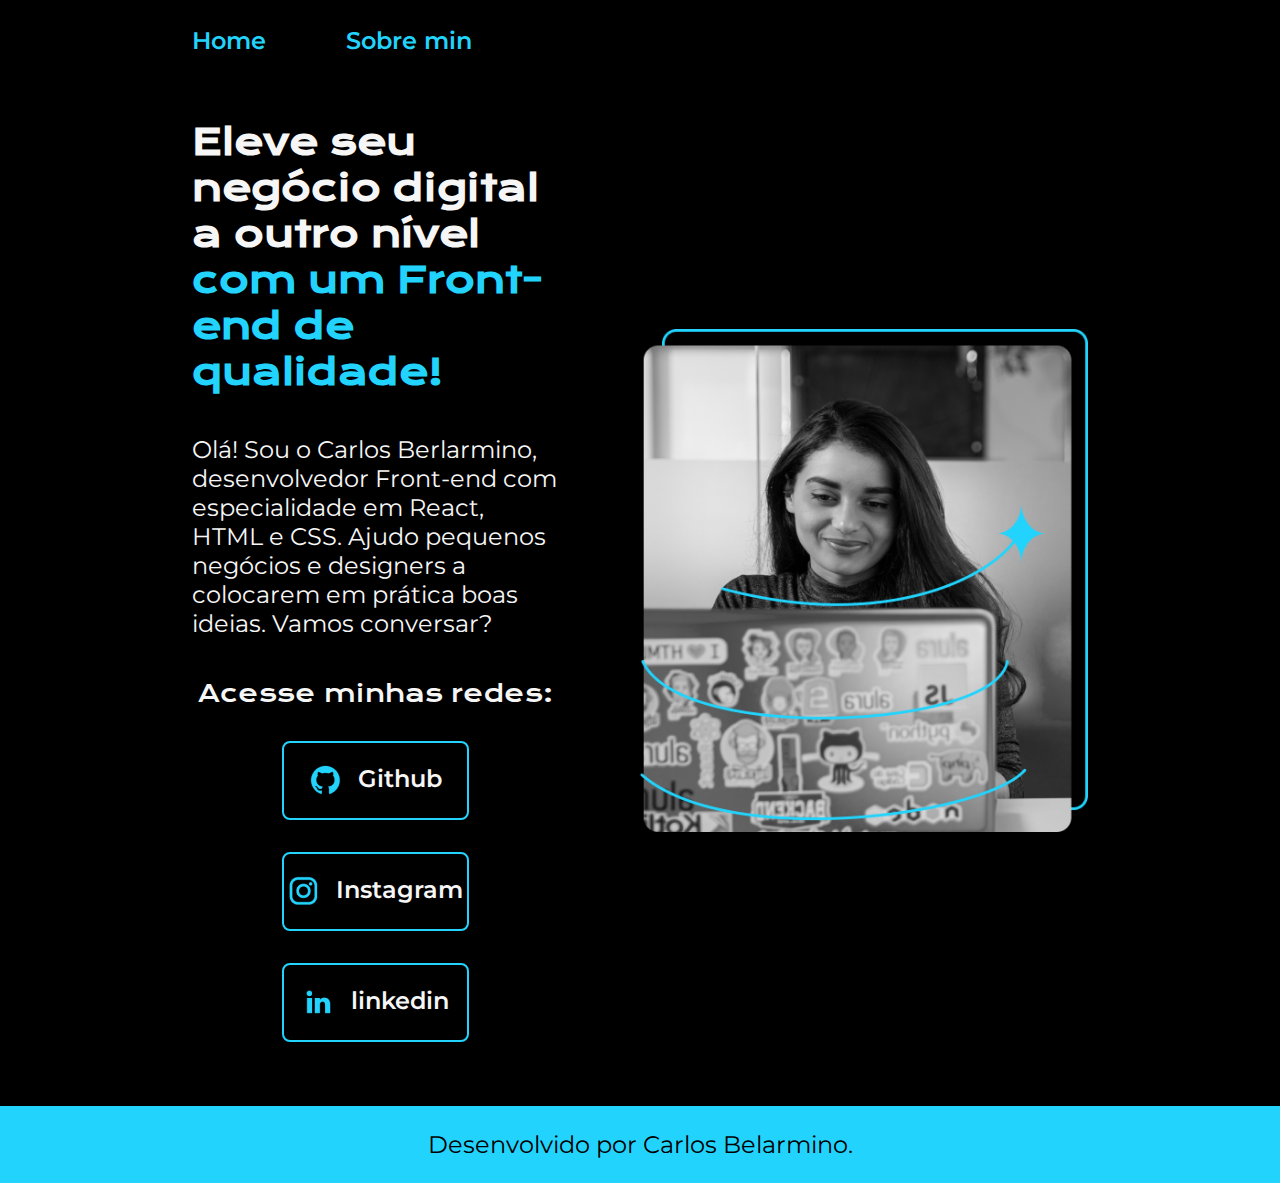
<file: index.html>
<!DOCTYPE html>
<html lang="pt-br">
<head>
    <meta charset="UTF-8">
    <meta name="viewport" content="width=device-width, initial-scale=1.0">
    <title>Portifolio</title>
    <link rel="stylesheet" href="./styles/style.css">
</head>
<body>
    <header class="cabecalho">
        <nav class="cabecalho__menu">
            <a class="cabecalho__menu__link" href="index.html">Home</a>
            <a class="cabecalho__menu__link" href="about.html">Sobre min</a>
        </nav>
    </header>
    <main class="apresentacao">
        <section class="apresentacao__conteudo">
            <h1 class="apresentacao__conteudo__titulo">Eleve seu negócio digital a outro nível <strong class="titulo-destaque">com um Front-end de qualidade!</strong></h1>
            <p class="apresentacao__conteudo__texto">Olá! Sou o Carlos Berlarmino, desenvolvedor Front-end com especialidade em React, HTML e CSS. Ajudo pequenos negócios e designers a colocarem em prática boas ideias. Vamos conversar?</p>
            <div class="apresentacao__links">
                <h2 class="apresentacao__links__subtitulo">Acesse minhas redes:</h2>
                <a class="apresentacao__links__navegacao" href="https://github.com">
                    <img src="./assets/github.png"> Github
                </a>
                <a class="apresentacao__links__navegacao" href="https://instagram.com">
                    <img src="assets/instagram.png"> Instagram
                </a>
                <a class="apresentacao__links__navegacao" href="https://linkedin.com">
                    <img src="assets/linkedin.png"> linkedin
                </a>
            </div>    
        </section>
        <img class="apresentacao__imagem" src="./assets/imagem.png" alt="Foto de uma garota Programando">
    </main> 
    <footer class="rodape">
        <p>Desenvolvido por Carlos Belarmino.</p>
    </footer>
</body>
</html>
</file>
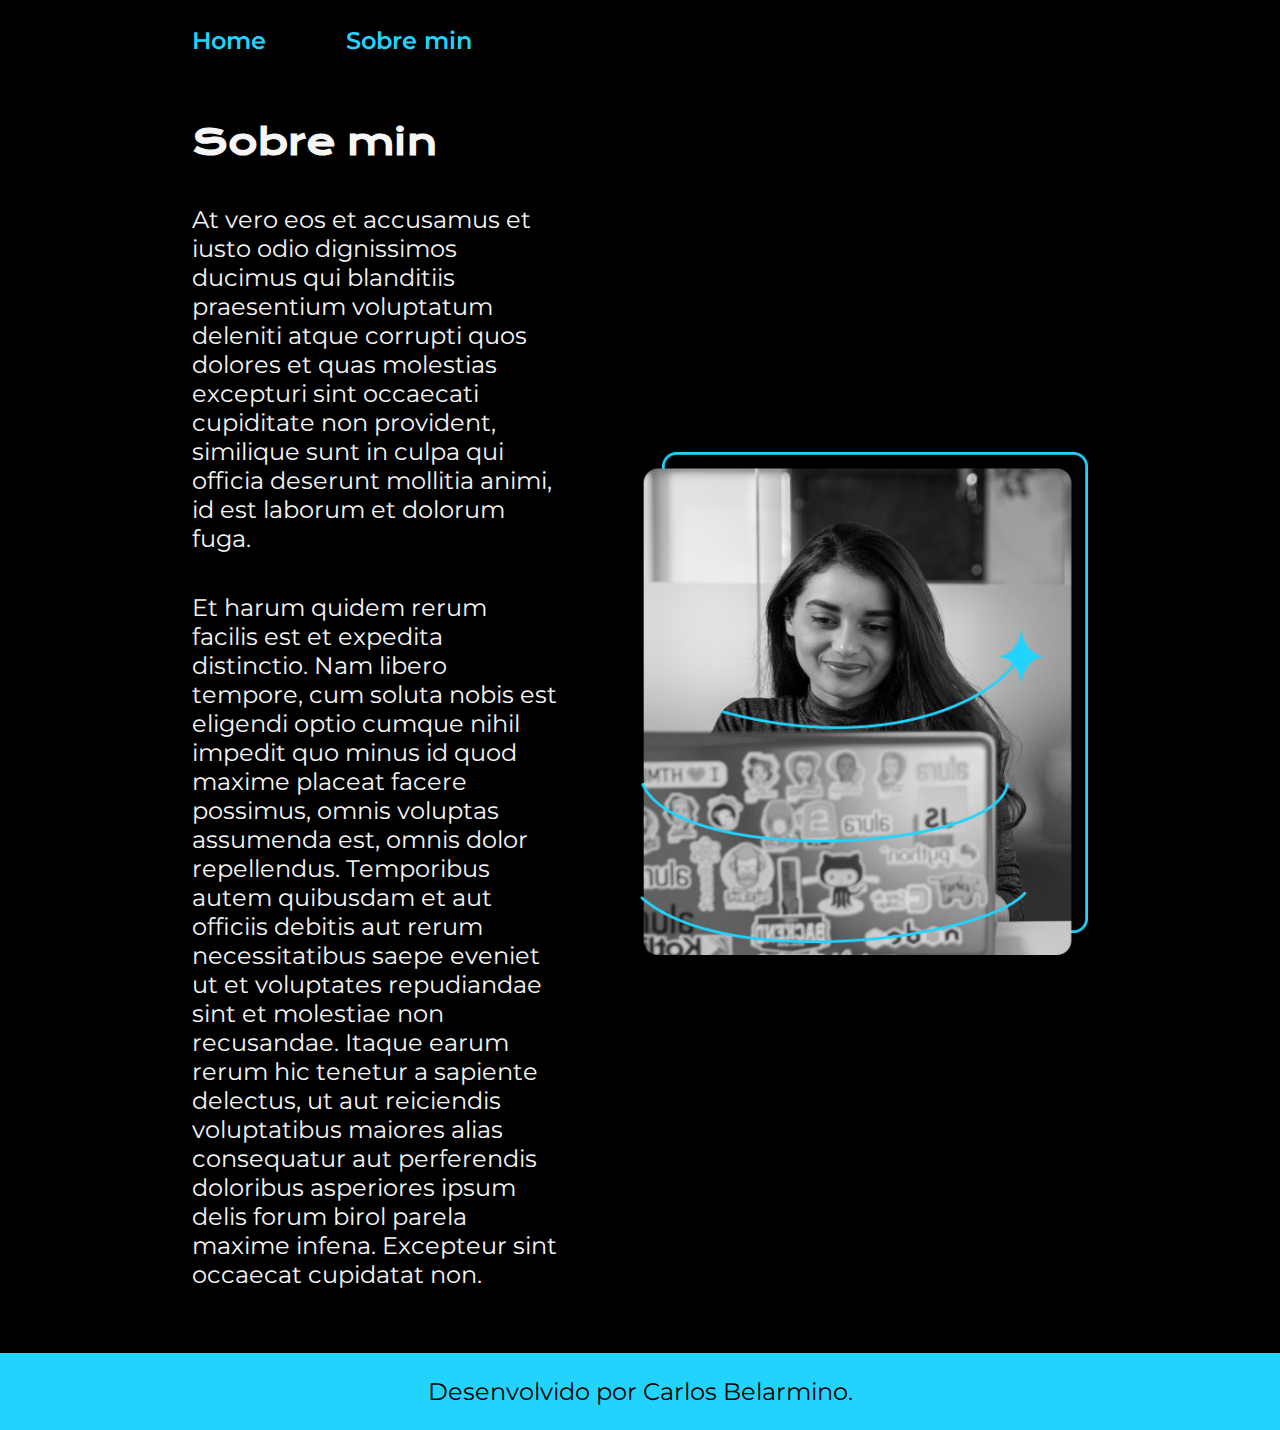
<file: about.html>
<!DOCTYPE html>
<html lang="pt-br">
<head>
    <meta charset="UTF-8">
    <meta name="viewport" content="width=device-width, initial-scale=1.0">
    <title>Sobre min</title>
    <link rel="stylesheet" href="./styles/style.css">
</head>
<body>
    <header class="cabecalho">
        <nav class="cabecalho__menu">
            <a class="cabecalho__menu__link" href="index.html">Home</a>
            <a class="cabecalho__menu__link" href="about.html">Sobre min</a>
        </nav>
    </header>

    <main class="apresentacao">
       <section class="apresentacao__conteudo">
            <h1 class="apresentacao__conteudo__titulo">Sobre min</h1>
            <p class="apresentacao__conteudo__texto">At vero eos et accusamus et iusto odio dignissimos ducimus qui blanditiis praesentium voluptatum deleniti atque corrupti quos dolores et quas molestias excepturi sint occaecati cupiditate non provident, similique sunt in culpa qui officia deserunt mollitia animi, id est laborum et dolorum fuga.
            </p>
            <p class="apresentacao__conteudo__texto">Et harum quidem rerum facilis est et expedita distinctio. Nam libero tempore, cum soluta nobis est eligendi optio cumque nihil impedit quo minus id quod maxime placeat facere possimus, omnis voluptas assumenda est, omnis dolor repellendus. Temporibus autem quibusdam et aut officiis debitis aut rerum necessitatibus saepe eveniet ut et voluptates repudiandae sint et molestiae non recusandae. Itaque earum rerum hic tenetur a sapiente delectus, ut aut reiciendis voluptatibus maiores alias consequatur aut perferendis doloribus asperiores ipsum delis forum birol parela maxime infena. Excepteur sint occaecat cupidatat non.
            </p>
       </section>
       <img class="apresentacao__imagem"  src="./assets/imagem.png" alt="Foto de uma garota Programando"> 
    </main>

    <footer class="rodape">
        <p>Desenvolvido por Carlos Belarmino.</p>
    </footer>
</body>
</html>
</file>
<file: styles/style.css>
@import url('https://fonts.googleapis.com/css2?family=Krona+One&family=Montserrat:ital,wght@0,100..900;1,100..900&family=Noto+Sans:ital,wght@0,600;1,600&family=Roboto+Mono:ital,wght@0,100..700;1,100..700&family=Roboto:ital,wght@0,100..900;1,100..900&display=swap');

:root {
    --cor-primaria: #000000;
    --cor-secundaria: #f6f6f6;
    --cor-terciaria: #22d4fd;
    --cor-hover: #272727;

    --fonte-primaria: "Krona One", sans-serif;
    --fonte-secundaria: 'Montserrat', sans-serif;

}

* {
    margin: 0;
    padding: 0;

}

body {
    box-sizing: border-box;
    background-color: var(--cor-primaria);
    color: var(--cor-secundaria);
}

.cabecalho {
    padding: 2% 0% 0% 15%;
}

.cabecalho__menu {
    display: flex;
    gap: 80px;
}

.cabecalho__menu__link {
    font-family: var(--fonte-secundaria);
    font-size: 1.5rem;
    font-weight: 600;
    color: var(--cor-terciaria);
    text-decoration: none;
}

.apresentacao {
    padding: 5% 15%;
    display: flex;
    align-items: center;
    justify-content: space-between;
    gap: 82px; 
}

.apresentacao__conteudo {
    width: 50%;
    display: flex;
    flex-direction: column;
    gap: 40px;

}

.apresentacao__conteudo__titulo {
    font-size: 2.25rem;
    font-family: var(--fonte-primaria);
}

.titulo-destaque {
    color: var(--cor-terciaria);
}

.apresentacao__conteudo__texto {
    font-size: 1.5rem;
    font-family: var(--fonte-secundaria);
}

.apresentacao__links {
    display: flex;
    flex-direction: column;
    justify-content: space-between;
    align-items: center;
    gap: 32px;
}

.apresentacao__links__subtitulo {
    font-family: var(--fonte-primaria);
    font-weight: 400;
    font-size: 1.5rem;
}

.apresentacao__links__navegacao {
    display:flex;
    justify-content: center;
    gap: 16px;
    border: 2px solid var(--cor-terciaria);
    width: 50%;
    text-align: center;
    border-radius: 8px;
    font-size: 1.5rem;
    font-weight: 600;
    padding: 21.5px 0;
    text-decoration: none;
    color: var(--cor-secundaria);
    font-family: var(--fonte-secundaria);

}

.apresentacao__links__link:hover {
    background-color: var(--cor-hover);
}

.apresentacao__imagem {
    width: 50%
}

.rodape {
    padding: 24px;
    color: var(--cor-primaria);
    background-color: var(--cor-terciaria);
    text-align: center;
    font-family: var(--fonte-secundaria);
    font-size: 1.5rem;
    font-weight: 400;

}

@media (max-width: 1200px) {
    .cabecalho {
        padding: 10%;
    }
    .cabecalho__menu {
        justify-content: center;
    }

    .apresentacao {
        flex-direction: column-reverse;
        padding: 5%;
       
    }
    .apresentacao__conteudo {
        width: auto;
    }
}
</file>
